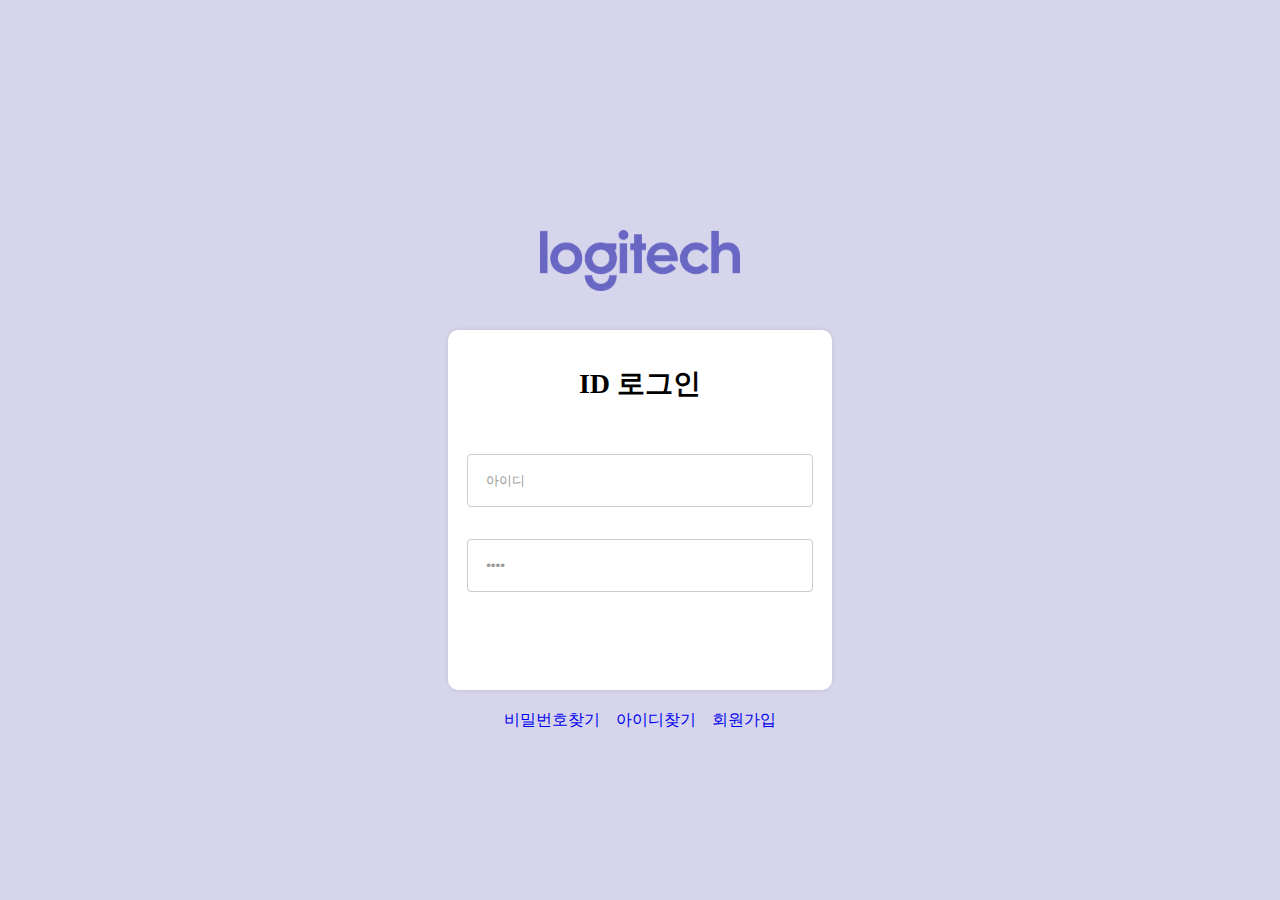
<file: project002/login.html>
<!doctype html>
<html lang="ko">
<head>
<meta charset="utf-8">
<title>네이버 로그인</title>
<script type="text/javascript" src="https://static.nid.naver.com/js/naverLogin_implicit-1.0.3.js" charset="utf-8"></script>
<script type="text/javascript" src="http://code.jquery.com/jquery-1.11.3.min.js"></script>

</head>
<body>
    <!-- 네이버 로그인 버튼 -->
    <div class="wrap">
        <header>
            <div class="logo">
                <h1>logo</h1>
            </div>
        </header>
    
        <section>
            <div class="loginBox">
                <div class="txt">
                    <span>ID 로그인</span>
                </div>
                <form action="/submit" method="post">
                    <!-- 사용자 입력 요소들을 이곳에 추가합니다 -->
                    <div class="login">
                        <input type="text" id="username" name="username" value="아이디" class="default-text" required>
                        <input type="password" id="password" name="password" value="비밀번호" class="default-text" required>
                        <div id="naverIdLogin"></div>
                    </div>
                </form>
            </div>
            <div class="list">
                <a href="#">비밀번호찾기</a>
                <a href="#">아이디찾기</a>
                <a href="#">회원가입</a>
            </div>
        </section>
    </div>



<script type="text/javascript" src="https://static.nid.naver.com/js/naveridlogin_js_sdk_2.0.0.js" charset="utf-8"></script>
<script type="text/javascript">
    var naverLogin = new naver.LoginWithNaverId({
        clientId: "jBfMeVt9Ry9FF897FrCY", // 여기에 클라이언트 ID 입력
        callbackUrl: "YOUR_CALLBACK_URL", // 콜백 URL 입력
        isPopup: false, // 팝업을 통한 연동처리 여부
        loginButton: {color: "green", type: 3, height: 60} // 로그인 버튼의 타입을 지정
    });

    naverLogin.init();

    // var naver_id_login = new naver_id_login("XN7o8u2SfR4iAdSpZGPj", "YOUR_CALLBACK_URL");
    // var state = naver_id_login.getUniqState();
    // naver_id_login.setButton("white", 2,40);
    // naver_id_login.setDomain("YOUR_SERVICE_URL");
    // naver_id_login.setState(state);
    // naver_id_login.setPopup();
    // naver_id_login.init_naver_id_login();
</script>

<style>
    body {
        margin: 0;
        display: flex;
        align-items: center;
        justify-content: center;
        height: 100vh;
        background-color: #d6d5ec;
    }
    .wrap {
        width: 100%;
        height: 100%;
        display: flex;
        flex-direction: column;
        justify-content: center;
        align-items: center;
    }
    header {
        display: flex;
        justify-content: center;
        align-items: center;
        width: 100%;
        height: auto;
    }
    header .logo {
        width: 200px;
        height: 100px;
        margin-bottom: 20px;
    }
    header .logo h1 {
        width: 100%;
        height: 100%;
        background-image: url(img/01.main/01.header/logo.png);
        background-repeat: no-repeat;
        text-indent: -9999px;
        background-size: contain;
        background-position: center;
        margin: 0px;
    }

    section {
        width: 30%;
        height: 40%;
        background-color: #fff;
        border-radius: 10px;
        box-shadow: 0px 0px 5px rgba(0, 0, 0, 0.1);
    }
    section .loginBox {
        width: 100%;
        height: 100%;
        display: flex;
        justify-content: center;
        align-items: center;
        flex-direction: column;
    }
    section .txt {
        display: flex;
        justify-content: center;
        align-items: center;
        height: 30%;
        text-align: center;
        font-size: 28px;
        font-weight: 600;
    }
    section form {
        width: 90%;
        height: 70%;
    }
    .login {
        width: 100%;
        display: flex;
        flex-direction: column;
        justify-content: center;
        align-items: center;
    }
    input {
    padding: 18px;
    margin: 16px 0;
    border: 1px solid #ccc;
    border-radius: 4px;
    box-sizing: border-box;
    width: 100%;
    }
    #naverIdLogin {
        margin-top: 40px;
    }
    .default-text {
    color: #999;
}

a {
    text-decoration: none;
    padding: 0 8px;
}
.list {
    margin-top: 20px;
    display: flex;
    justify-content: center;
}


</style>
</body>
</html>
</file>
